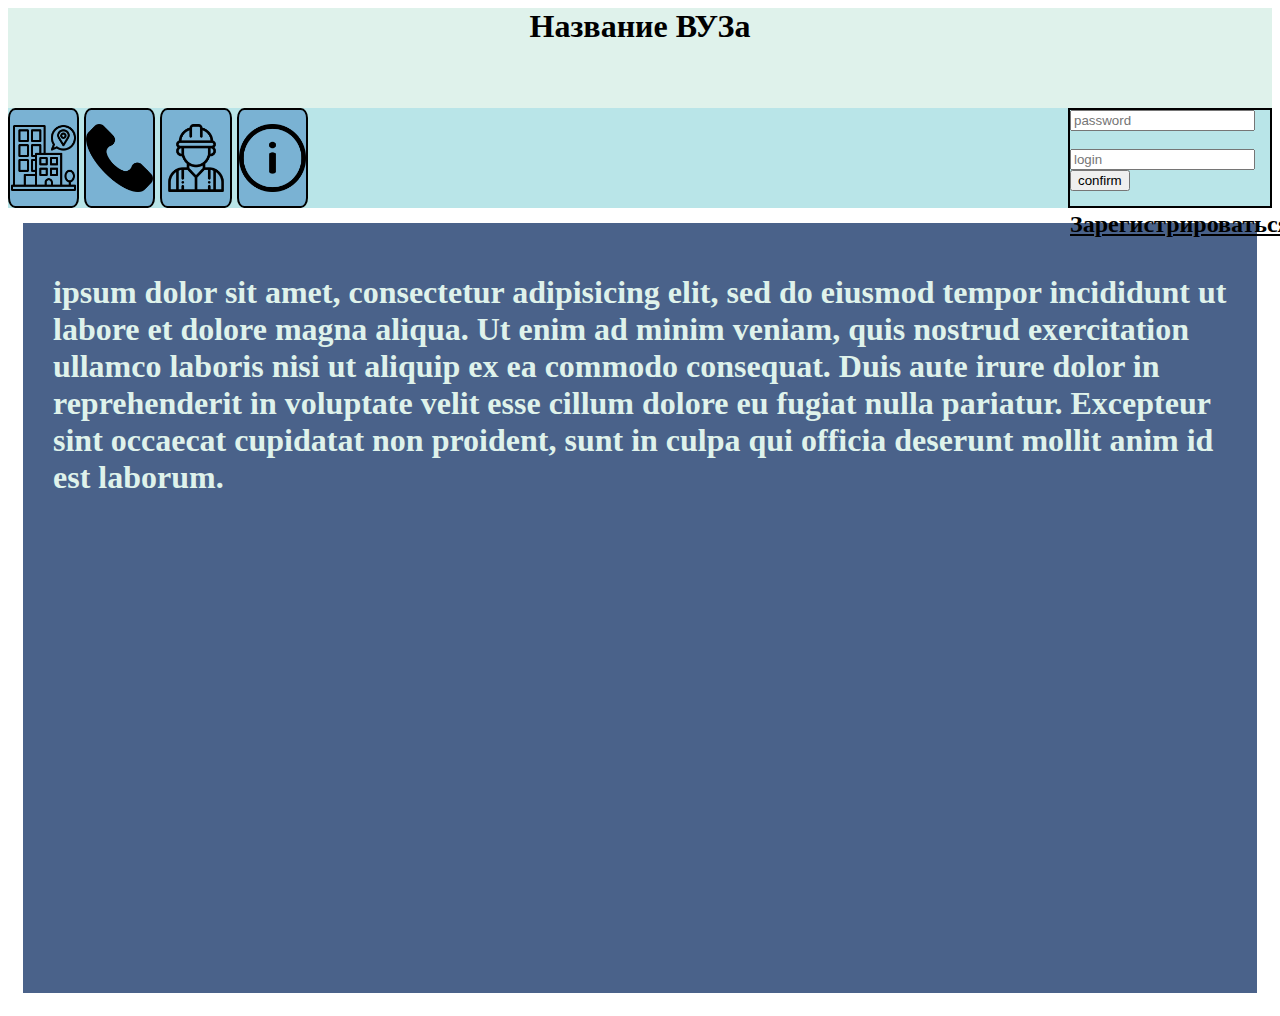
<file: index.html>
<head>
	<title>Сайт ВУЗ</title>
	<link rel="stylesheet" href="styles.css">
</head>



<body link="#0335fc" vlink="#eb03fc">
	<div id="headName">
		<h1>Название ВУЗа</h1></div>

	<div id ="baseMenu">
		
		<div id="BaseMenuleftPart">

			<div onmouseover="changeToOnMouseVersion" class="Infoblock" id="adressInfoBlock"> 										
				<a href="stub_pages\authorizationPage_adress.html" name="adress">
					<img src="icons\adress.png" class="img">
				</a>
			</div>

			<div class="Infoblock">											
				<a href="stub_pages\authorizationPage_phone.html" name="phone">
					<img src="icons\phone-call.png" class="img">
				</a>
			</div>

			<div class="Infoblock">											
				<a href="stub_pages\authorizationPage_staff.html" name="staff">
					<img src="icons\staff.png" class="img">
				</a>
			</div>
			
			<div class="Infoblock">
				<a href="stub_pages\authorizationPage_info.html" name="info">
					<img src="icons\info.png" class="img">
				</a>
			</div>

		<script>
        // Get all elements with the class 'Infoblock'
        const infoBlocks = document.querySelectorAll('.Infoblock');

        // Loop through each of them and add event listeners
        infoBlocks.forEach(block => {
            block.addEventListener('mouseover', () => {
                block.classList.add('InfoblockOnMouseVersion');
            });

            block.addEventListener('mouseout', () => {
                block.classList.remove('InfoblockOnMouseVersion');
            });
        });
    	</script>


		</div>


		<div id="BaseMenuRightPart" >
	    	<div id="loginForm">
	        <form>
	            <input type="password" name="password" placeholder="password"><br><br>
	            <input type="text" name="login" placeholder="login"><br>
	            <input type="button" name="confirmPassword" value="confirm">
	            <a href="authorizationPage.html" style="color: black;">
	                <h2>Зарегистрироваться</h2>
	            </a>
	        </form>
	    	</div> 
		</div>


	
	</div>

	<div id="Main_block">
    	<h1 id="MainText">
    		ipsum dolor sit amet, consectetur adipisicing elit, sed do eiusmod
    		tempor incididunt ut labore et dolore magna aliqua. Ut enim ad minim veniam,
    		quis nostrud exercitation ullamco laboris nisi ut aliquip ex ea commodo
    		consequat. Duis aute irure dolor in reprehenderit in voluptate velit esse
    		cillum dolore eu fugiat nulla pariatur. Excepteur sint occaecat cupidatat non
    		proident, sunt in culpa qui officia deserunt mollit anim id est laborum.
    	</h1>

    	<script>
    		const headname = document.getElementById("headName");
    		const mainBlock= document.getElementById("Main_block");

    		headname.addEventListener('click', ()=>{
    			const img = document.createElement("img");
    			img.setAttribute("src","icons\\among-us-fp.gif")


    			mainBlock.removeChild(document.getElementById("MainText"));
    			mainBlock.appendChild(img);

    		})

    		
    	</script>

    </div>
</body>
</file>
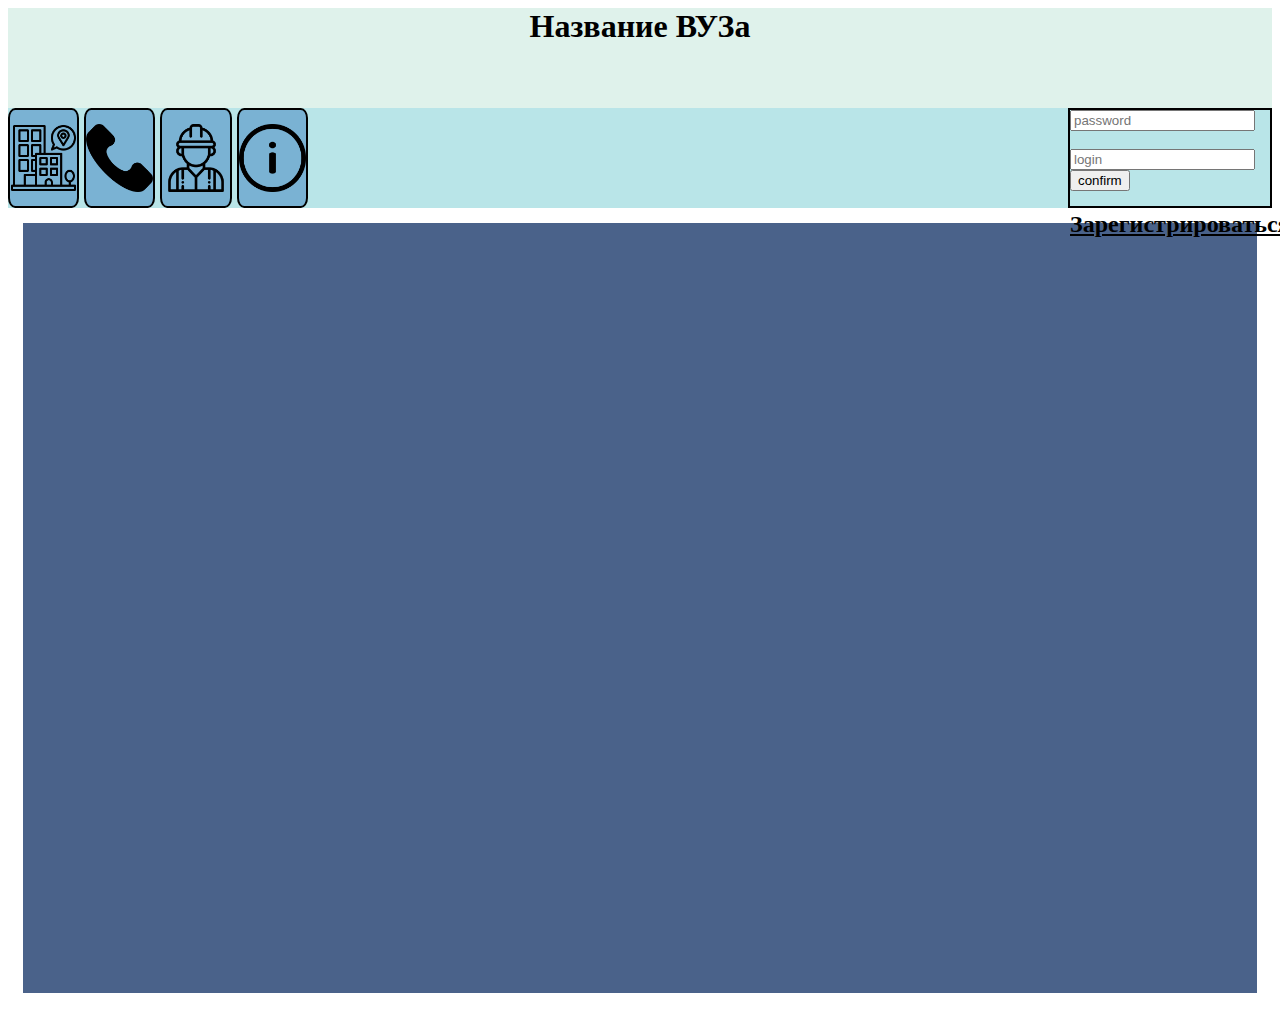
<file: stub_pages/authorizationPage_adress.html>
<head>
	<title>Сайт ВУЗ</title>
	<link rel="stylesheet" href="../styles.css">
</head>



<body link="#0335fc" vlink="#eb03fc">
	<div id="headName">
		<h1>Название ВУЗа</h1></div>

	<div id ="baseMenu">
		
		<div id="BaseMenuleftPart">

			<div class="Infoblock"> 										
				<a href="authorizationPage_adress.html" name="adress">
					<img src="../icons\adress.png" class="img">
				</a>
			</div>

			<div class="Infoblock">											
				<a href="authorizationPage_phone.html" name="phone">
					<img src="../icons\phone-call.png" class="img">
				</a>
			</div>

			<div class="Infoblock">											
				<a href="authorizationPage_staff.html" name="staff">
					<img src="../icons\staff.png" class="img">
				</a>
			</div>
			
			<div class="Infoblock">
				<a href="authorizationPage_info.html" name="info">
					<img src="../icons\info.png" class="img">
				</a>
			</div>
		
		</div>


		<div id="BaseMenuRightPart" >
	    	<div id="loginForm">
	        <form>
	            <input type="password" name="password" placeholder="password"><br><br>
	            <input type="text" name="login" placeholder="login"><br>
	            <input type="button" name="confirmPassword" value="confirm">
	            <a href="authorizationPage.html" style="color: black;">
	                <h2>Зарегистрироваться</h2>
	            </a>
	        </form>
	    	</div> 
		</div>


	
	</div>

	<div id="Main_block">
    	<script type="module", src="../scripts/ObjInf_test.js"></script>
    </div>
</body>
</file>
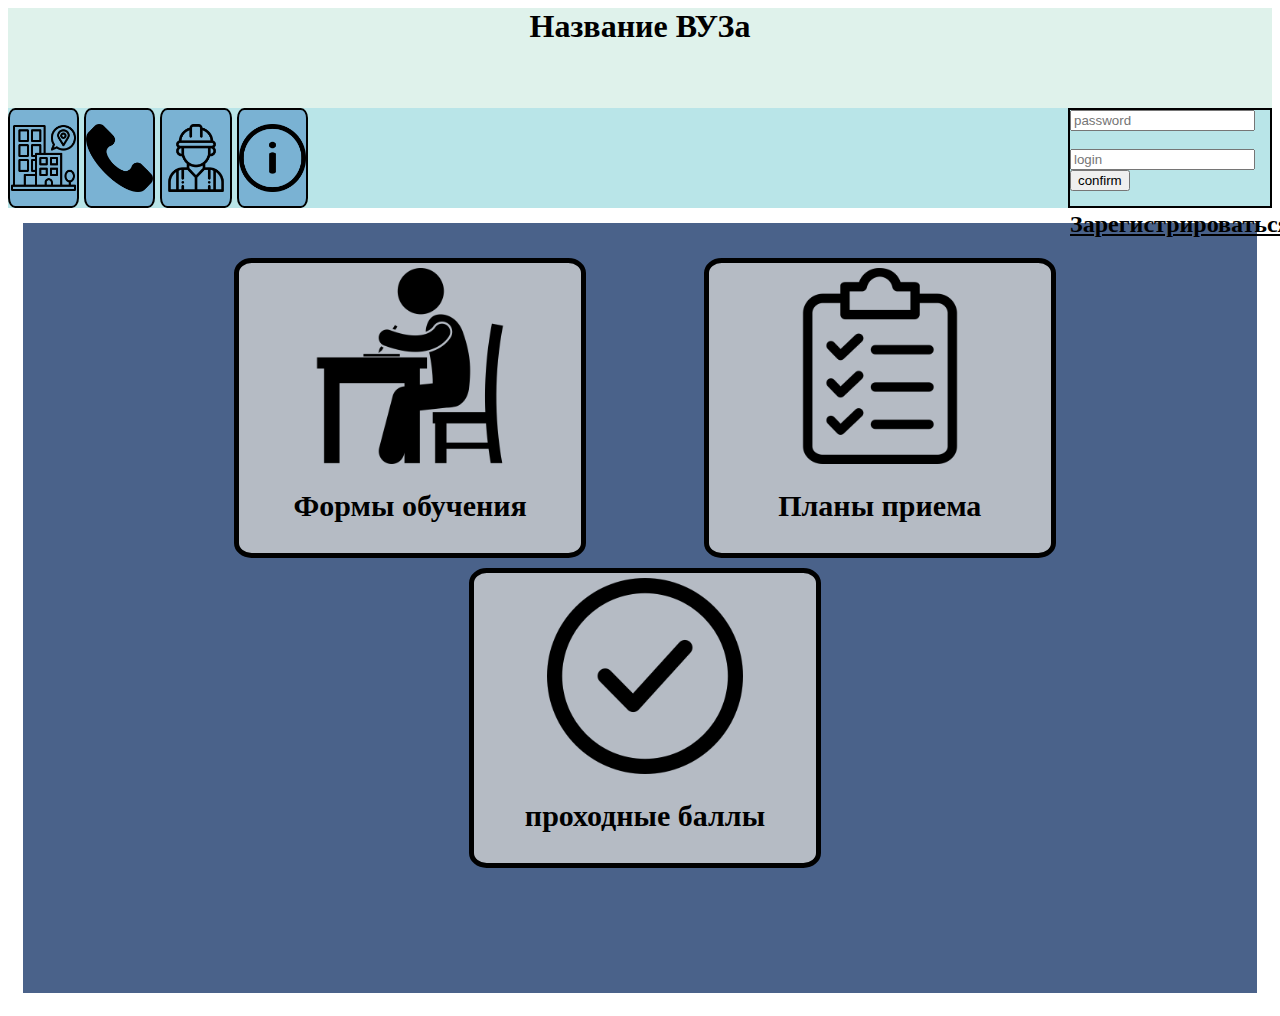
<file: stub_pages/authorizationPage_info.html>
<head>
	<title>Сайт ВУЗ</title>
	<link rel="stylesheet" href="../styles.css">
</head>



<body link="#0335fc" vlink="#eb03fc">
	<div id="headName">
		<h1>Название ВУЗа</h1></div>

	<div id ="baseMenu">
		
		<div id="BaseMenuleftPart">

			<div class="Infoblock"> 										
				<a href="authorizationPage_adress.html" name="adress">
					<img src="../icons\adress.png" class="img">
				</a>
			</div>

			<div class="Infoblock">											
				<a href="authorizationPage_phone.html" name="phone">
					<img src="../icons\phone-call.png" class="img">
				</a>
			</div>

			<div class="Infoblock">											
				<a href="authorizationPage_staff.html" name="staff">
					<img src="../icons\staff.png" class="img">
				</a>
			</div>
			
			<div class="Infoblock">
				<a href="authorizationPage_info.html" name="info">
					<img src="../icons\info.png" class="img">
				</a>
			</div>
		
		</div>


		<div id="BaseMenuRightPart" >
	    	<div id="loginForm">
	        <form>
	            <input type="password" name="password" placeholder="password"><br><br>
	            <input type="text" name="login" placeholder="login"><br>
	            <input type="button" name="confirmPassword" value="confirm">
	            <a href="authorizationPage.html" style="color: black;">
	                <h2>Зарегистрироваться</h2>
	            </a>
	        </form>
	    	</div> 
		</div>


	
	</div>

	<div id="Main_block">
    	
    	<div class="Main_block_line">

    		<div class="INFO">
    			<img src="../icons\desk_write.png" class="img">
    			<h2 align="center"> Формы обучения</h2>
    		</div>

    		<div class="INFO">
    			<img src="../icons\list.png" class="img">
    			<h2 align="center"> Планы приема</h2>
    		</div>

    	</div>

    	<div class="Main_block_line">

    		<div class="INFO">
    			<img src="../icons\success.png" class="img">
    			<h2 align="center"> проходные баллы </h2>
    		</div>
    		
    	</div>



    </div>
</body>
</file>
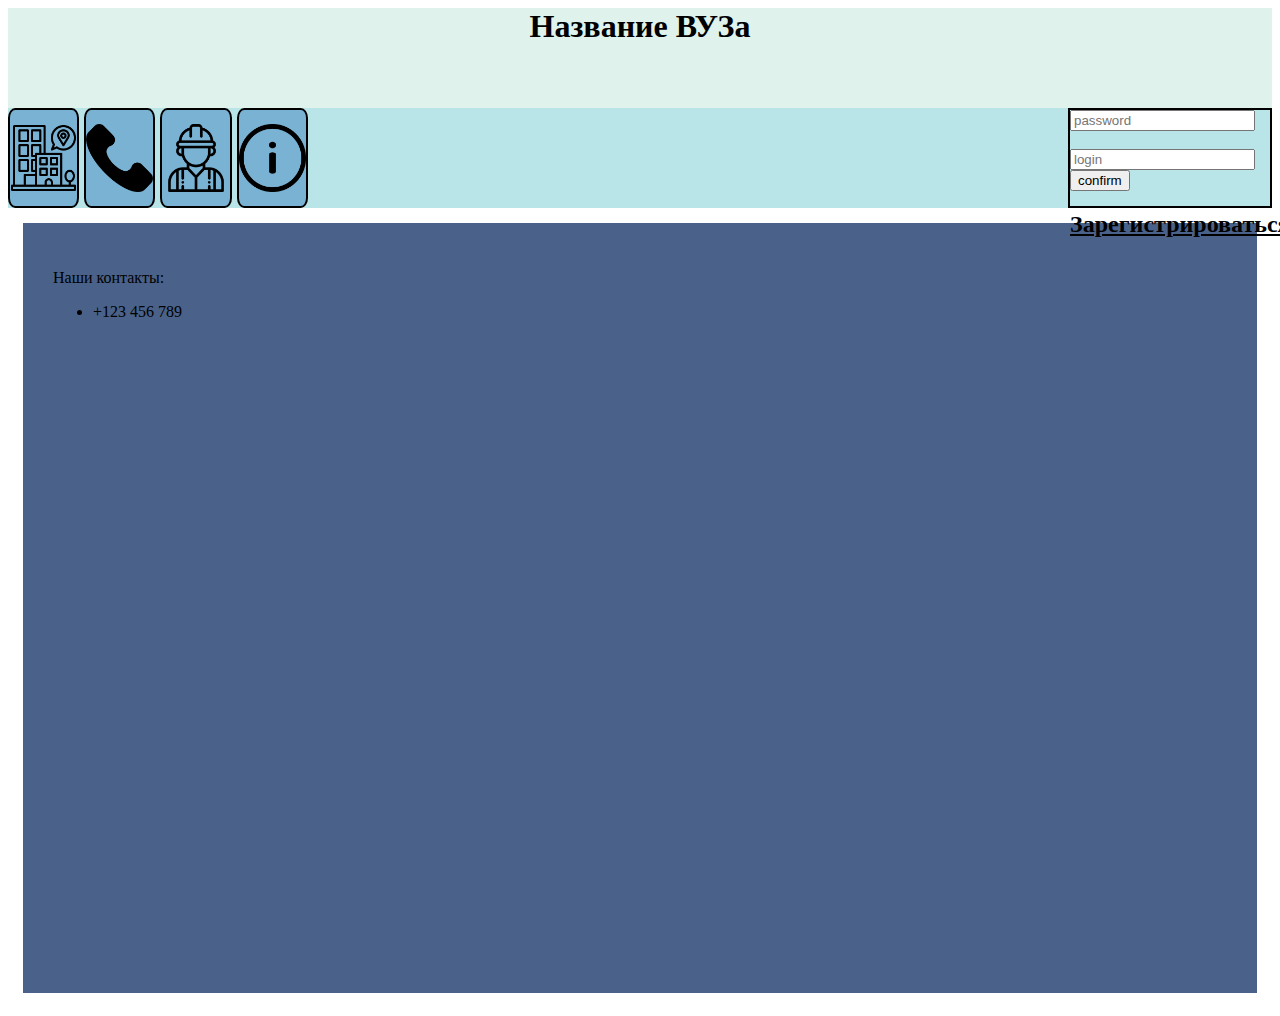
<file: stub_pages/authorizationPage_phone.html>
<head>
	<title>Сайт ВУЗ</title>
	<link rel="stylesheet" href="../styles.css">
</head>



<body link="#0335fc" vlink="#eb03fc">
	<div id="headName">
		<h1>Название ВУЗа</h1></div>

	<div id ="baseMenu">
		
		<div id="BaseMenuleftPart">

			<div class="Infoblock"> 										
				<a href="authorizationPage_adress.html" name="adress">
					<img src="../icons\adress.png" class="img">
				</a>
			</div>

			<div class="Infoblock">											
				<a href="authorizationPage_phone.html" name="phone">
					<img src="../icons\phone-call.png" class="img">
				</a>
			</div>

			<div class="Infoblock">											
				<a href="authorizationPage_staff.html" name="staff">
					<img src="../icons\staff.png" class="img">
				</a>
			</div>
			
			<div class="Infoblock">
				<a href="authorizationPage_info.html" name="info">
					<img src="../icons\info.png" class="img">
				</a>
			</div>
		
		</div>


		<div id="BaseMenuRightPart" >
	    	<div id="loginForm">
	        <form>
	            <input type="password" name="password" placeholder="password"><br><br>
	            <input type="text" name="login" placeholder="login"><br>
	            <input type="button" name="confirmPassword" value="confirm">
	            <a href="authorizationPage.html" style="color: black;">
	                <h2>Зарегистрироваться</h2>
	            </a>
	        </form>
	    	</div> 
		</div>


	
	</div>

	<div id="Main_block">
    	<p>Наши контакты:</p>
			<ul>
			  <li>+123 456 789</li>
			</ul>
    </div>
</body>
</file>
<file: styles.css>
/* структурные элементы */
#headName { width:100%;
height:100px;
background: #DFF2EB;
margin: auto;
align-content: cen;
text-align: center;
}

#baseMenu {
width: 100%;
height: 100;
background: #B9E5E8;
display: inline-flex;
}

#BaseMenuleftPart{
	flex-direction: row;
	display: flex;
	gap: 5px;
}

#BaseMenuRightPart{
	text-align: right;
	width: 100%;
}

#Main_block{
	width: 100%;
	height: 800;
	background: #4A628A;
	border: 15px solid white;
	padding: 30px;
	box-sizing: border-box;

}

.Main_block_line{
	width: 100%;
	height: 300;
	flex-direction: row;
	display: inline-flex;
	gap: 10%;
	justify-content: center;

	margin: 5px;
}






/* классы */

.INFO{
	box-sizing: border-box;
	height: 100%;
	width: 30%;
	text-align: center;
	font-size: 20;
	background: #b5bbc4;
	border: 5px solid black;
	border-radius: 5%;

	padding: 5px;
}

#loginForm{
display: inline-block;
text-align: left;
width: 200;
height: 96;
background: #B9E5E8;
border: 2px solid black;
}

.Infoblock{
	box-sizing: border-box;
	width: auto;
	height: 100%;
	background: #7AB2D3;
	border-radius: 10%;
	border: 2px solid black;
	text-align: center;
	align-content: center;
}

.InfoblockOnMouseVersion{
	box-sizing: border-box;
	width: auto;
	height: 100%;
	background: #036096;
	border-radius: 10%;
	border: 2px solid black;
	text-align: center;
	align-content: center;
}

.img {
    width: auto; !important;
    height: 70% !important;
    object-fit: cover !important;
}



/*текст*/

#MainText{
	color: #DFF2EB;
}
</file>
